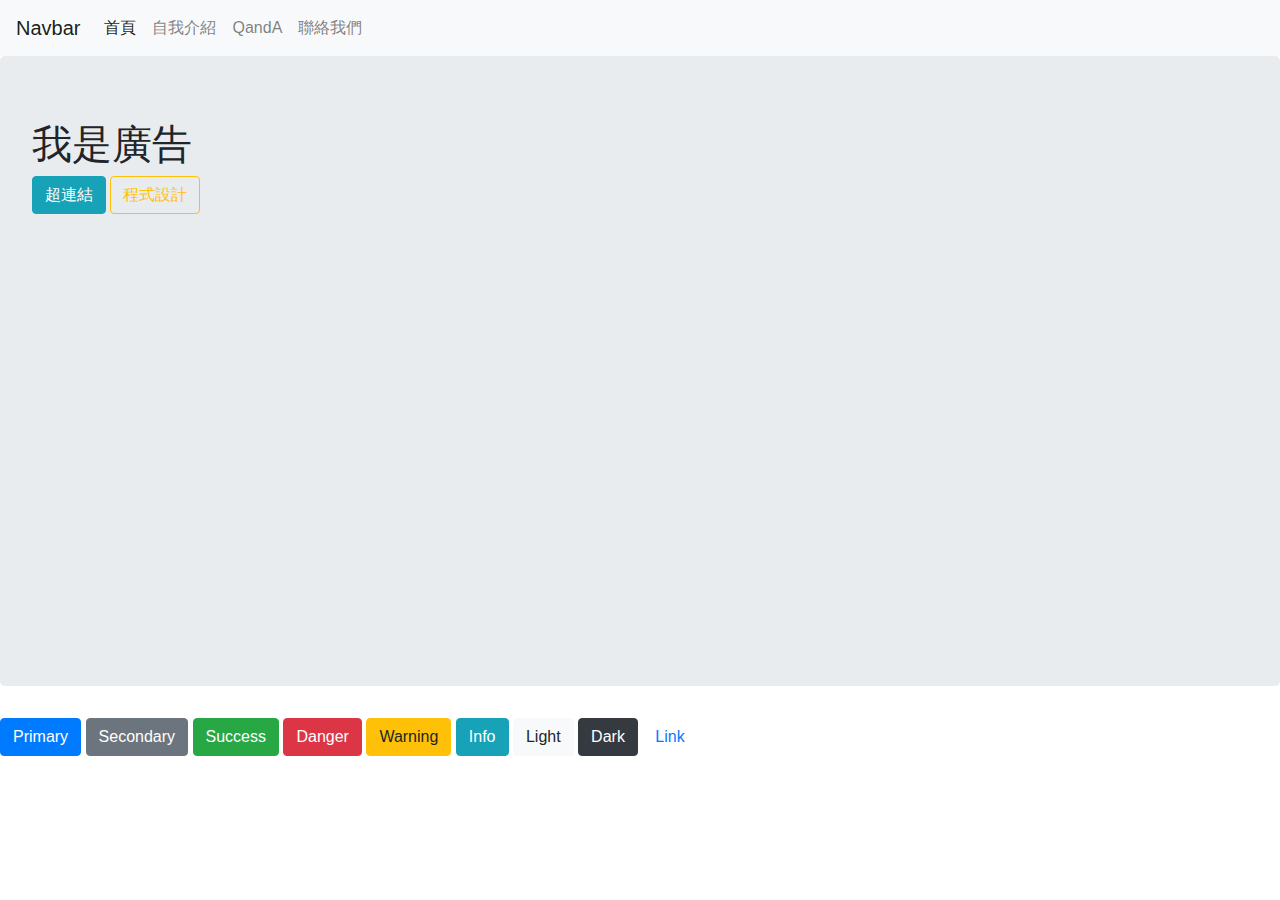
<file: index.html>
<!doctype html>
<html>
	<head>
		
		<title>
			04352701
		</title>
		<link rel="stylesheet" href="style.css">
		<link rel="stylesheet" href="https://maxcdn.bootstrapcdn.com/bootstrap/4.0.0/css/bootstrap.min.css" integrity="sha384-Gn5384xqQ1aoWXA+058RXPxPg6fy4IWvTNh0E263XmFcJlSAwiGgFAW/dAiS6JXm" crossorigin="anonymous">		
		
		<script src="https://code.jquery.com/jquery-3.2.1.slim.min.js" integrity="sha384-KJ3o2DKtIkvYIK3UENzmM7KCkRr/rE9/Qpg6aAZGJwFDMVNA/GpGFF93hXpG5KkN" crossorigin="anonymous"></script>
		<script src="https://cdnjs.cloudflare.com/ajax/libs/popper.js/1.12.9/umd/popper.min.js" integrity="sha384-ApNbgh9B+Y1QKtv3Rn7W3mgPxhU9K/ScQsAP7hUibX39j7fakFPskvXusvfa0b4Q" crossorigin="anonymous"></script>
		<script src="https://maxcdn.bootstrapcdn.com/bootstrap/4.0.0/js/bootstrap.min.js" integrity="sha384-JZR6Spejh4U02d8jOt6vLEHfe/JQGiRRSQQxSfFWpi1MquVdAyjUar5+76PVCmYl" crossorigin="anonymous"></script>
	
	</head>


	<body>
		<section id="bar">
			<nav class="navbar navbar-expand-lg navbar-light bg-light">
			<a class="navbar-brand" href="#">Navbar</a>
			<button class="navbar-toggler" type="button" data-toggle="collapse" data-target="#navbarNavAltMarkup" aria-controls="navbarNavAltMarkup" aria-expanded="false" aria-label="Toggle navigation">
			<span class="navbar-toggler-icon"></span>
			</button>
			<div class="collapse navbar-collapse" id="navbarNavAltMarkup">
			<div class="navbar-nav">
			<a class="nav-item nav-link active" href="index.html">首頁 <span class="sr-only">(current)</span></a>
			<a class="nav-item nav-link" href="intro.html">自我介紹</a>
			<a class="nav-item nav-link" href="QA.html">QandA</a>
			<a class="nav-item nav-link" href="contactus.html">聯絡我們</a>
			</div>
			</div>
			</nav>
		</section>
		
		
		
		<section id="first">
			<div class="jumbotron">
				<h1>我是廣告</h1>
				
				<a class="btn btn-info" href="https://bootstrap.hexschool.com/docs/4.2/components/buttons/" role="button" target="_blank">超連結</a>
				<a class="btn btn-outline-warning" href="https://moodle3-11.mcu.edu.tw/course/view.php?id=766" role="button" target="_blank">程式設計</a>
			</div>
		</section>	
			
			<button type="button" class="btn btn-primary">Primary</button>
			<button type="button" class="btn btn-secondary">Secondary</button>
			<button type="button" class="btn btn-success">Success</button>
			<button type="button" class="btn btn-danger">Danger</button>
			<button type="button" class="btn btn-warning">Warning</button>
			<button type="button" class="btn btn-info">Info</button>
			<button type="button" class="btn btn-light">Light</button>
			<button type="button" class="btn btn-dark">Dark</button>
			<button type="button" class="btn btn-link">Link</button>
			
	</body>

</html>
</file>
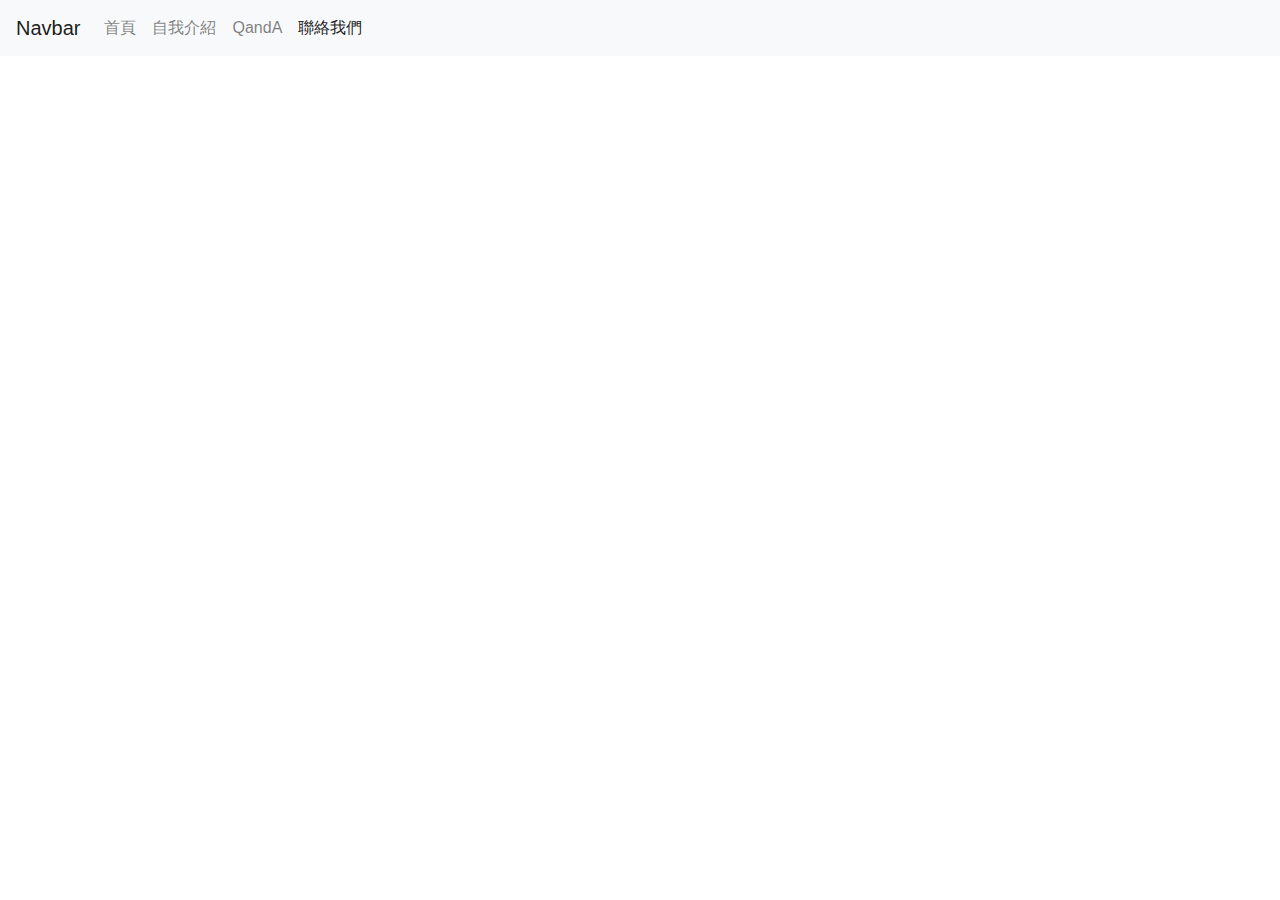
<file: contactus.html>
<html>
	<head>
		<meta charset="utf-8">
		<title>聯絡我們</title>
		
		<link rel="stylesheet" href="style.css">
		<link rel="stylesheet" href="https://maxcdn.bootstrapcdn.com/bootstrap/4.0.0/css/bootstrap.min.css" integrity="sha384-Gn5384xqQ1aoWXA+058RXPxPg6fy4IWvTNh0E263XmFcJlSAwiGgFAW/dAiS6JXm" crossorigin="anonymous">		
		<script src="https://code.jquery.com/jquery-3.2.1.slim.min.js" integrity="sha384-KJ3o2DKtIkvYIK3UENzmM7KCkRr/rE9/Qpg6aAZGJwFDMVNA/GpGFF93hXpG5KkN" crossorigin="anonymous"></script>
		<script src="https://cdnjs.cloudflare.com/ajax/libs/popper.js/1.12.9/umd/popper.min.js" integrity="sha384-ApNbgh9B+Y1QKtv3Rn7W3mgPxhU9K/ScQsAP7hUibX39j7fakFPskvXusvfa0b4Q" crossorigin="anonymous"></script>
		<script src="https://maxcdn.bootstrapcdn.com/bootstrap/4.0.0/js/bootstrap.min.js" integrity="sha384-JZR6Spejh4U02d8jOt6vLEHfe/JQGiRRSQQxSfFWpi1MquVdAyjUar5+76PVCmYl" crossorigin="anonymous"></script>
	</head>

	<body>
		<section id="bar">
			<nav class="navbar navbar-expand-lg navbar-light bg-light">
			<a class="navbar-brand" href="#">Navbar</a>
			<button class="navbar-toggler" type="button" data-toggle="collapse" data-target="#navbarNavAltMarkup" aria-controls="navbarNavAltMarkup" aria-expanded="false" aria-label="Toggle navigation">
			<span class="navbar-toggler-icon"></span>
			</button>
			<div class="collapse navbar-collapse" id="navbarNavAltMarkup">
			<div class="navbar-nav">
			<a class="nav-item nav-link" href="index.html">首頁 <span class="sr-only">(current)</span></a>
			<a class="nav-item nav-link" href="intro.html">自我介紹</a>
			<a class="nav-item nav-link" href="QA.html">QandA</a>
			<a class="nav-item nav-link active" href="contactus.html">聯絡我們</a>
			</div>
			</div>
			</nav>
		</section>
		
		<section id="locatiion">
			<iframe src="https://www.google.com/maps/embed?pb=!1m18!1m12!1m3!1d3616.3302783454064!2d121.31230335150015!3d24.988890846171724!2m3!1f0!2f0!3f0!3m2!1i1024!2i768!4f13.1!3m3!1m2!1s0x34681ee34594ac3f%3A0x8cac39b16aa24a7b!2z5qGD5ZyS54Gr6LuK56uZ!5e0!3m2!1szh-TW!2stw!4v1622083739848!5m2!1szh-TW!2stw" width="600" height="450" style="border:0;" allowfullscreen="" loading="lazy"></iframe>
		
		
		
		</section>
	</body>	
</html>
</file>
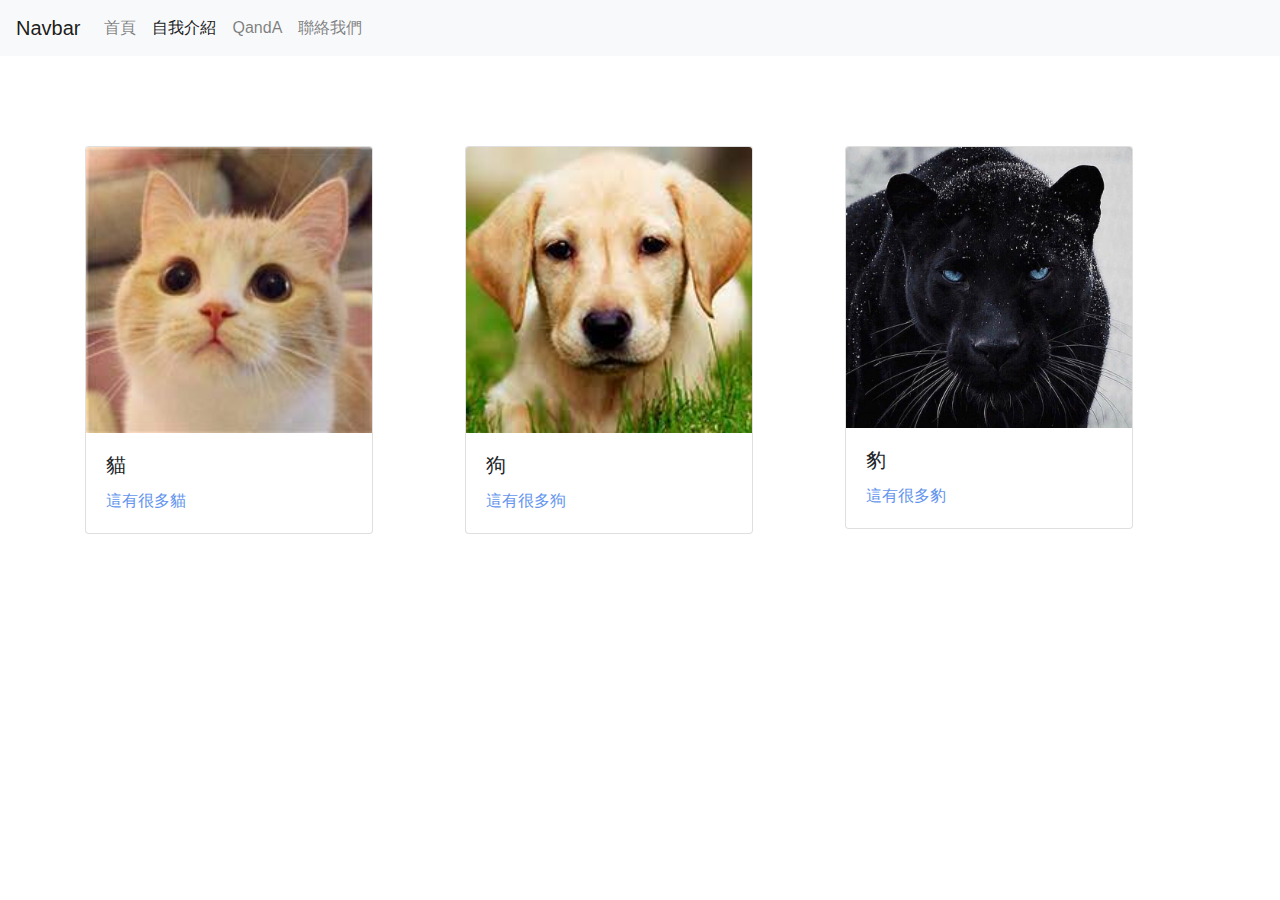
<file: intro.html>
<!doctype html>
<html>
	<head>
		<meta charset="utf-8">
		<title>自我介紹</title>
		
		<link rel="stylesheet" href="style.css">
		<link rel="stylesheet" href="https://maxcdn.bootstrapcdn.com/bootstrap/4.0.0/css/bootstrap.min.css" integrity="sha384-Gn5384xqQ1aoWXA+058RXPxPg6fy4IWvTNh0E263XmFcJlSAwiGgFAW/dAiS6JXm" crossorigin="anonymous">		
		<script src="https://code.jquery.com/jquery-3.2.1.slim.min.js" integrity="sha384-KJ3o2DKtIkvYIK3UENzmM7KCkRr/rE9/Qpg6aAZGJwFDMVNA/GpGFF93hXpG5KkN" crossorigin="anonymous"></script>
		<script src="https://cdnjs.cloudflare.com/ajax/libs/popper.js/1.12.9/umd/popper.min.js" integrity="sha384-ApNbgh9B+Y1QKtv3Rn7W3mgPxhU9K/ScQsAP7hUibX39j7fakFPskvXusvfa0b4Q" crossorigin="anonymous"></script>
		<script src="https://maxcdn.bootstrapcdn.com/bootstrap/4.0.0/js/bootstrap.min.js" integrity="sha384-JZR6Spejh4U02d8jOt6vLEHfe/JQGiRRSQQxSfFWpi1MquVdAyjUar5+76PVCmYl" crossorigin="anonymous"></script>
	</head>

	<body>
		<section id="bar">
			<nav class="navbar navbar-expand-lg navbar-light bg-light">
			<a class="navbar-brand" href="#">Navbar</a>
			<button class="navbar-toggler" type="button" data-toggle="collapse" data-target="#navbarNavAltMarkup" aria-controls="navbarNavAltMarkup" aria-expanded="false" aria-label="Toggle navigation">
			<span class="navbar-toggler-icon"></span>
			</button>
			<div class="collapse navbar-collapse" id="navbarNavAltMarkup">
			<div class="navbar-nav">
			<a class="nav-item nav-link" href="index.html">首頁 <span class="sr-only">(current)</span></a>
			<a class="nav-item nav-link active" href="intro.html">自我介紹</a>
			<a class="nav-item nav-link" href="QA.html">QandA</a>
			<a class="nav-item nav-link" href="contactus.html">聯絡我們</a>
			</div>
			</div>
			</nav>
		</section>
		
		
		<section id="introsecond">
			<div class="container">
				<div class="row">
					<div class="col-4">
						<div class="card" style="width: 18rem;">
							<img src="img/cat3.jpg" class="card-img-top" alt="這是一隻貓">	
							<div class="card-body">
								<h5 class="card-title">貓</h5>
								<a href="https://bit.ly/3eJI6zj" target="_blank">
								<p class="card-text">這有很多貓</p>
								</a>
							</div>
						</div>
					</div>
					
					<div class="col-4">
						<div class="card" style="width: 18rem;">
							<img src="img/dog.jpg" class="card-img-top" alt="這是一隻狗">	
							<div class="card-body">
								<h5 class="card-title">狗</h5>
								<a href="https://bit.ly/2SNktNJ" target="_blank">
								<p class="card-text">這有很多狗</p>
								</a>
							</div>
						</div>
		 			 </div>
					<div class="col-4">
						<div class="card" style="width: 18rem;">
							<img src="img/leopard.jpg" class="card-img-top" alt="這是一隻豹">	
							<div class="card-body">
								<h5 class="card-title">豹</h5>
								<a href="https://bit.ly/3hsA9QR" target="_blank">
								<p class="card-text">這有很多豹</p>
								</a>
							</div>
						</div>
		 			 </div>
				</div>
			</div>
		</section>
		
	</body>
</html>
</file>
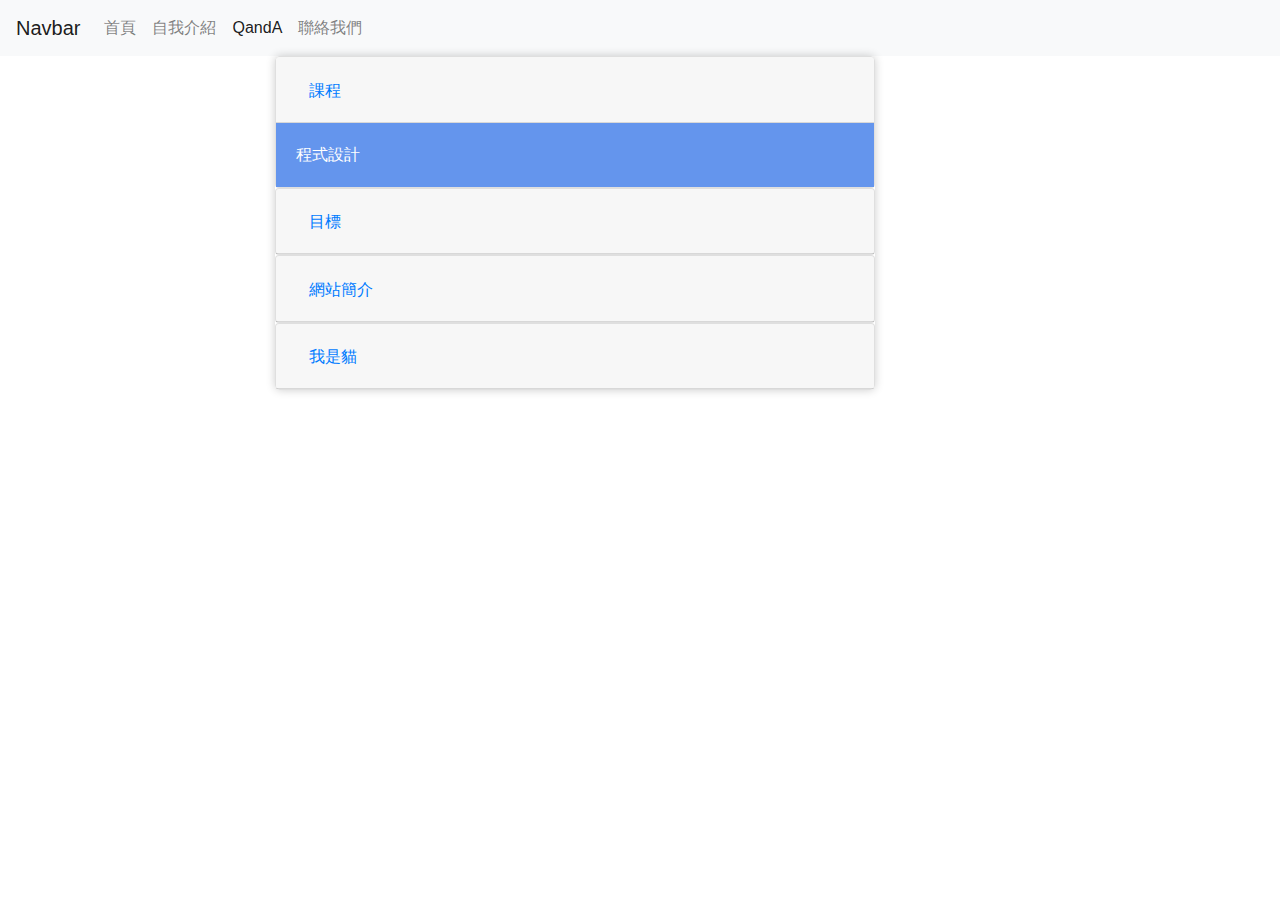
<file: QA.html>
<!doctype html>
<html>
	<head>
		<meta charset="utf-8">
		<title>自我介紹</title>
		
		<link rel="stylesheet" href="style.css">
		<link rel="stylesheet" href="https://maxcdn.bootstrapcdn.com/bootstrap/4.0.0/css/bootstrap.min.css" integrity="sha384-Gn5384xqQ1aoWXA+058RXPxPg6fy4IWvTNh0E263XmFcJlSAwiGgFAW/dAiS6JXm" crossorigin="anonymous">		
		<script src="https://code.jquery.com/jquery-3.2.1.slim.min.js" integrity="sha384-KJ3o2DKtIkvYIK3UENzmM7KCkRr/rE9/Qpg6aAZGJwFDMVNA/GpGFF93hXpG5KkN" crossorigin="anonymous"></script>
		<script src="https://cdnjs.cloudflare.com/ajax/libs/popper.js/1.12.9/umd/popper.min.js" integrity="sha384-ApNbgh9B+Y1QKtv3Rn7W3mgPxhU9K/ScQsAP7hUibX39j7fakFPskvXusvfa0b4Q" crossorigin="anonymous"></script>
		<script src="https://maxcdn.bootstrapcdn.com/bootstrap/4.0.0/js/bootstrap.min.js" integrity="sha384-JZR6Spejh4U02d8jOt6vLEHfe/JQGiRRSQQxSfFWpi1MquVdAyjUar5+76PVCmYl" crossorigin="anonymous"></script>
	</head>

	<body>
		<section id="bar">
			<nav class="navbar navbar-expand-lg navbar-light bg-light">
			<a class="navbar-brand" href="#">Navbar</a>
			<button class="navbar-toggler" type="button" data-toggle="collapse" data-target="#navbarNavAltMarkup" aria-controls="navbarNavAltMarkup" aria-expanded="false" aria-label="Toggle navigation">
			<span class="navbar-toggler-icon"></span>
			</button>
			<div class="collapse navbar-collapse" id="navbarNavAltMarkup">
			<div class="navbar-nav">
			<a class="nav-item nav-link" href="index.html">首頁 <span class="sr-only">(current)</span></a>
			<a class="nav-item nav-link" href="intro.html">自我介紹</a>
			<a class="nav-item nav-link active" href="QA.html">QandA</a>
			<a class="nav-item nav-link" href="contactus.html">聯絡我們</a>
			</div>
			</div>
			</nav>
		</section>
		
		
		<section id="QAsecond">
		<div class="container">
			<div class="row">
				<div class="col-8 offset-2">
					<div class="accordion" id="accordionExample">
					  <div class="card">
						<div class="card-header" id="headingOne">
						  <h2 class="mb-0">
							<button class="btn btn-link" type="button" data-toggle="collapse" data-target="#collapseOne" aria-expanded="true" aria-controls="collapseOne">
							  課程
							</button>
						  </h2>
						</div>

						<div id="collapseOne" class="collapse show" aria-labelledby="headingOne" data-parent="#accordionExample">
						  <div class="card-body bodybg">
							程式設計
						  </div>
						</div>
					  </div>
					  <div class="card">
						<div class="card-header" id="headingTwo">
						  <h2 class="mb-0">
							<button class="btn btn-link collapsed" type="button" data-toggle="collapse" data-target="#collapseTwo" aria-expanded="false" aria-controls="collapseTwo">
							 目標
							</button>
						  </h2>
						</div>
						<div id="collapseTwo" class="collapse" aria-labelledby="headingTwo" data-parent="#accordionExample">
						  <div class="card-body">
							自製網站
						  </div>
						</div>
					  </div>
					  <div class="card">
						<div class="card-header" id="headingThree">
						  <h2 class="mb-0">
							<button class="btn btn-link collapsed" type="button" data-toggle="collapse" data-target="#collapseThree" aria-expanded="false" aria-controls="collapseThree">
							 網站簡介
							</button>
						  </h2>
						</div>
						<div id="collapseThree" class="collapse" aria-labelledby="headingThree" data-parent="#accordionExample">
						  <div class="card-body">
							各種貓貓狗狗豹
						  </div>
						</div>
					  </div>
					  <div class="card">
						<div class="card-header" id="heading4">
							<h2 class="mb-0">
							<button class="btn btn-link collapsed" type="button" data-toggle="collapse" data-target="#collapse4" aria-expanded="false" aria-controls="collapse4">
							我是貓
							</button>
							</h2>
						</div>
						<div id="collapse4" class="collapse" aria-labelledby="heading4" data-parent="#accordionExample">
							<div class="card-body">
							<img src="img/cat1.jpg" width="300px" class="img-rounded" >
							</div>
						</div>
					  </div>
					</div>
				</div>
			</div>
		</div>
		</section>
	</body>
</html>
</file>
<file: style.css>
@charset "utf-8";
/* CSS Document */

.bodybg{

	color:white;
	background-color: cornflowerblue;
}



#first .jumbotron{
	height: 70vh;
}

#introsecond{
	padding-top: 90px;
	padding-left: 40px;
	padding-right: 40px;
	padding-bottom: 80px;
}


#introsecond a{
	text-decoration: none;
	color: cornflowerblue;
}


.accordion{
	max-width:600px;
	box-shadow:0 0 10px rgba( 0,0,0,0.2);
	border-radius:5px;
	overflow:hidden;
	font-family:"Quicksand", sans-serif;
}



#accordionExample img{
border-radius: 5px;
}

#locatiion{
	margin-top: 80px;
	margin-left: 100px;
	
}
</file>
